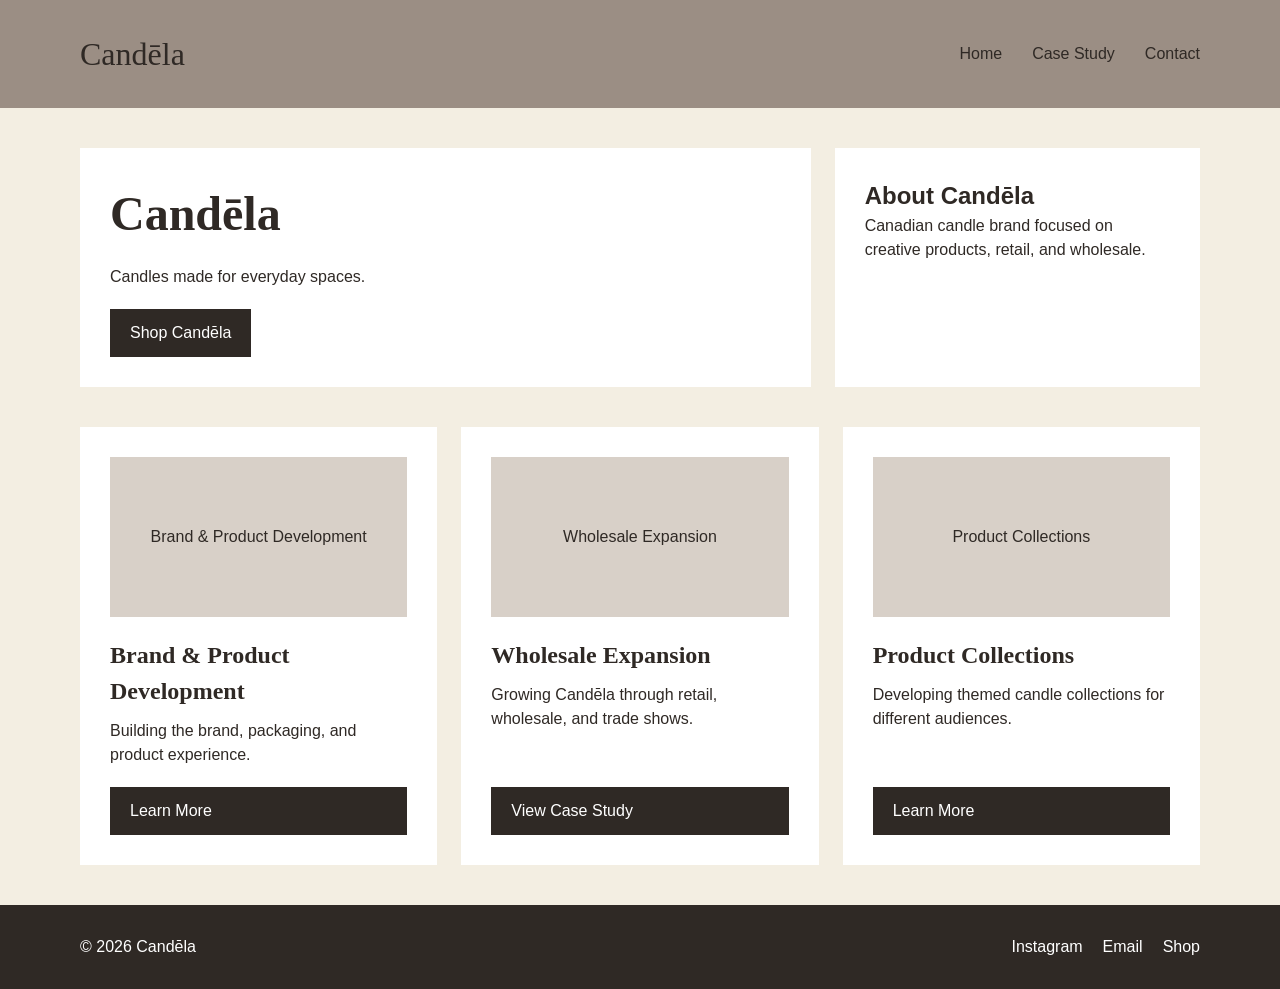
<file: index.html>
<!DOCTYPE html>
<html lang="en">

<head>
    <meta charset="UTF-8">
    <meta name="viewport" content="width=device-width, initial-scale=1.0">
    <title>Candēla</title>
    <link rel="stylesheet" href="css/style.css">
</head>

<body>

    <header class="site-header">
        <h1 class="logo">Candēla</h1>

        <nav class="nav-links">
            <a href="index.html">Home</a>
            <a href="detail.html">Case Study</a>
            <a href="#contact">Contact</a>
        </nav>
    </header>

    <main>

        <section class="hero-grid">

            <div class="hero-main">
                <h2>Candēla</h2>
                <p>Candles made for everyday spaces.</p>
                <a href="#showcase" class="button">Shop Candēla</a>
            </div>

            <div class="hero-info">
                <h2>About Candēla</h2>
                <p>
                    Canadian candle brand focused on creative products,
                    retail, and wholesale.
                </p>
            </div>

        </section>

        <section class="cards-gallery" id="showcase">

            <article class="card">
                <div class="image-placeholder">
                    Brand & Product Development
                </div>

                <h2>Brand & Product Development</h2>

                <p>
                    Building the brand, packaging, and product experience.
                </p>

                <a href="detail.html" class="card-link">Learn More</a>
            </article>

            <article class="card">
                <div class="image-placeholder">
                    Wholesale Expansion
                </div>

                <h2>Wholesale Expansion</h2>

                <p>
                    Growing Candēla through retail, wholesale, and trade shows.
                </p>

                <a href="detail.html" class="card-link">View Case Study</a>
            </article>

            <article class="card">
                <div class="image-placeholder">
                    Product Collections
                </div>

                <h2>Product Collections</h2>

                <p>
                    Developing themed candle collections for different audiences.
                </p>

                <a href="detail.html" class="card-link">Learn More</a>
            </article>

        </section>

    </main>

    <footer class="site-footer" id="contact">
        <p>&copy; 2026 Candēla</p>

        <div class="footer-links">
            <a href="#">Instagram</a>
            <a href="#">Email</a>
            <a href="#">Shop</a>
        </div>
    </footer>

</body>

</html>
</file>
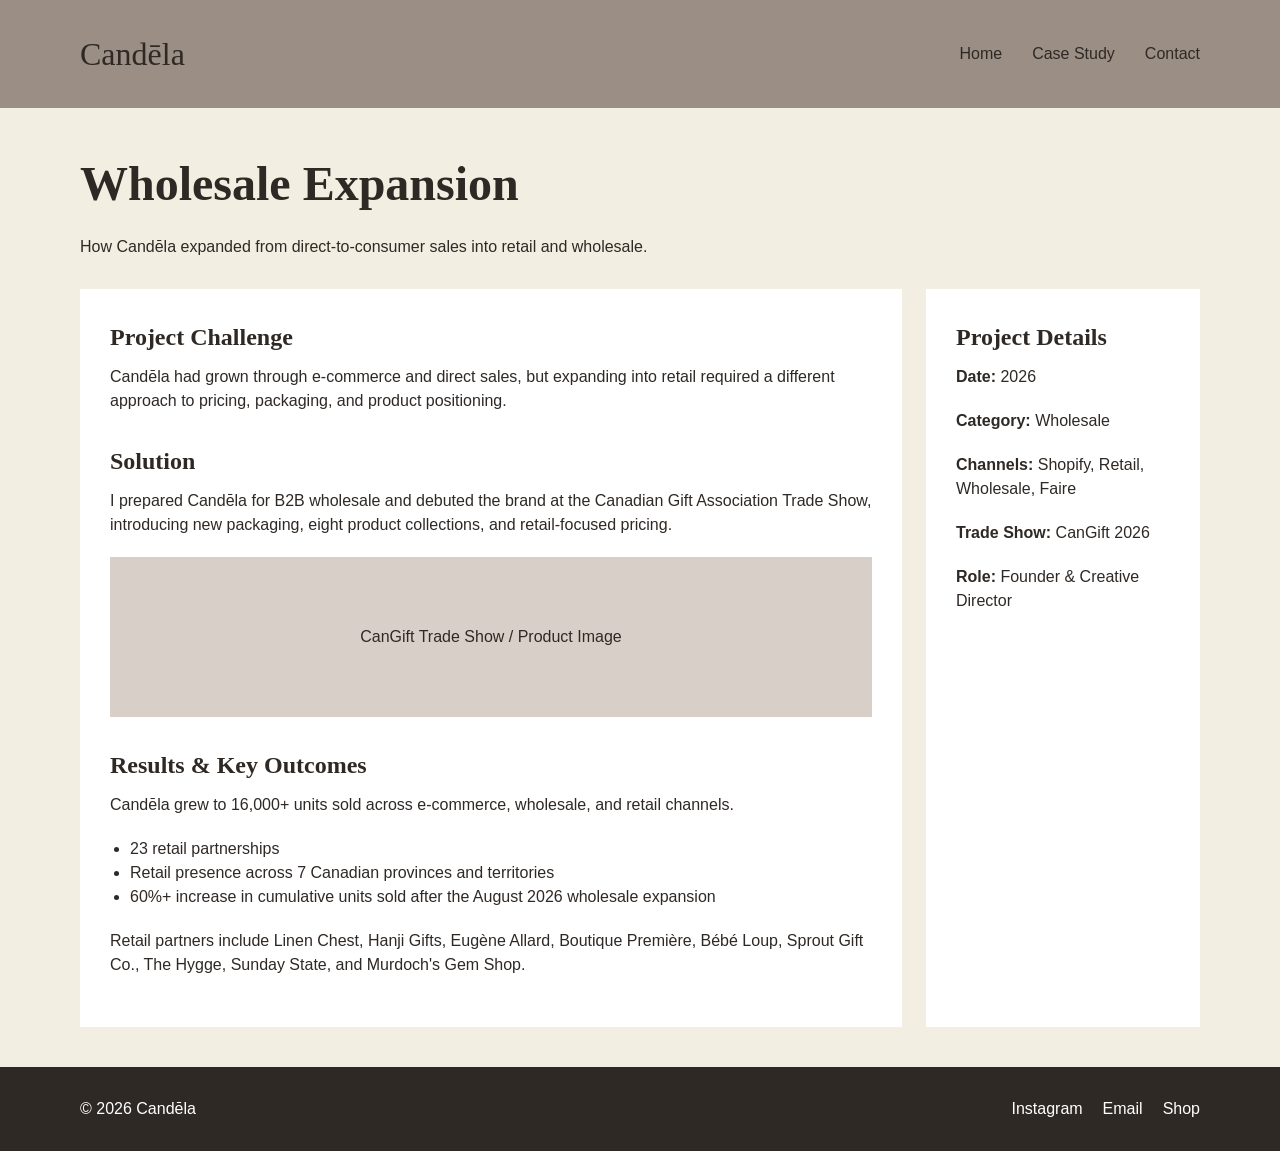
<file: detail.html>
<!DOCTYPE html>
<html lang="en">

<head>
    <meta charset="UTF-8">
    <meta name="viewport" content="width=device-width, initial-scale=1.0">
    <title>Candēla Wholesale Expansion</title>
    <link rel="stylesheet" href="css/style.css">
</head>

<body>

    <header class="site-header">
        <h1 class="logo">Candēla</h1>

        <nav class="nav-links">
            <a href="index.html">Home</a>
            <a href="detail.html">Case Study</a>
            <a href="#contact">Contact</a>
        </nav>
    </header>

    <main class="detail-layout">

        <section class="detail-hero">
            <h2>Wholesale Expansion</h2>
            <p class="lead-text">
                How Candēla expanded from direct-to-consumer sales into retail and wholesale.
            </p>
        </section>

        <section class="content-grid">

            <article class="case-study-content">

                <h3>Project Challenge</h3>
                <p>
                    Candēla had grown through e-commerce and direct sales, but expanding into
                    retail required a different approach to pricing, packaging, and product positioning.
                </p>

                <h3>Solution</h3>
                <p>
                    I prepared Candēla for B2B wholesale and debuted the brand at the Canadian Gift
                    Association Trade Show, introducing new packaging, eight product collections,
                    and retail-focused pricing.
                </p>

                <div class="image-placeholder">
                    CanGift Trade Show / Product Image
                </div>

                <h3>Results & Key Outcomes</h3>

                <p>
                    Candēla grew to 16,000+ units sold across e-commerce, wholesale, and retail channels.
                </p>

                <ul>
                    <li>23 retail partnerships</li>
                    <li>Retail presence across 7 Canadian provinces and territories</li>
                    <li>60%+ increase in cumulative units sold after the August 2026 wholesale expansion</li>
                </ul>

                <p>
                    Retail partners include Linen Chest, Hanji Gifts, Eugène Allard,
                    Boutique Première, Bébé Loup, Sprout Gift Co., The Hygge,
                    Sunday State, and Murdoch's Gem Shop.
                </p>

            </article>

            <aside class="project-details">
                <h3>Project Details</h3>

                <p><strong>Date:</strong> 2026</p>
                <p><strong>Category:</strong> Wholesale</p>
                <p><strong>Channels:</strong> Shopify, Retail, Wholesale, Faire</p>
                <p><strong>Trade Show:</strong> CanGift 2026</p>
                <p><strong>Role:</strong> Founder & Creative Director</p>
            </aside>

        </section>

    </main>

    <footer class="site-footer" id="contact">
        <p>&copy; 2026 Candēla</p>

        <div class="footer-links">
            <a href="#">Instagram</a>
            <a href="#">Email</a>
            <a href="#">Shop</a>
        </div>
    </footer>

</body>

</html>
</file>
<file: css/style.css>
* {
    box-sizing: border-box;
    margin: 0;
    padding: 0;
}

body {
    font-family: Arial, sans-serif;
    background-color: #f3eee2;
    color: #2f2925;
    line-height: 1.5;
}

a {
    color: #2f2925;
    text-decoration: none;
}

.site-header {
    display: flex;
    justify-content: space-between;
    align-items: center;
    padding: 30px 80px;
    background-color: #9b8e84;
}

.logo {
    font-family: Georgia, serif;
    font-size: 32px;
    font-weight: normal;
}

.nav-links {
    display: flex;
    gap: 30px;
}

main {
    padding: 40px 80px;
}

.hero-grid {
    display: grid;
    grid-template-columns: 2fr 1fr;
    gap: 24px;
    margin-bottom: 40px;
}

.hero-main,
.hero-info,
.card,
.case-study-content,
.project-details {
    background-color: white;
    padding: 30px;
}

.hero-main h2,
.detail-hero h2 {
    font-family: Georgia, serif;
    font-size: 48px;
    margin-bottom: 15px;
}

.hero-main p,
.hero-info p,
.card p,
.lead-text,
.case-study-content p,
.project-details p {
    margin-bottom: 20px;
}

.button,
.card-link {
    display: inline-block;
    background-color: #2f2925;
    color: white;
    padding: 12px 20px;
}

.cards-gallery {
    display: grid;
    grid-template-columns: repeat(auto-fit, minmax(280px, 1fr));
    gap: 24px;
}

.card {
    display: flex;
    flex-direction: column;
}

.card h2 {
    font-family: Georgia, serif;
    margin: 20px 0 10px;
}

.card-link {
    margin-top: auto;
}

.image-placeholder {
    background-color: #d8d0c8;
    min-height: 160px;
    display: flex;
    align-items: center;
    justify-content: center;
    text-align: center;
    padding: 20px;
}

.site-footer {
    display: flex;
    justify-content: space-between;
    align-items: center;
    padding: 30px 80px;
    background-color: #2f2925;
    color: white;
}

.footer-links {
    display: flex;
    gap: 20px;
}

.footer-links a {
    color: white;
}

.detail-layout {
    padding: 40px 80px;
}

.detail-hero {
    margin-bottom: 30px;
}

.content-grid {
    display: grid;
    grid-template-columns: 3fr 1fr;
    gap: 24px;
}

.case-study-content h3,
.project-details h3 {
    font-family: Georgia, serif;
    font-size: 24px;
    margin-bottom: 10px;
}

.case-study-content h3:not(:first-child) {
    margin-top: 30px;
}

.case-study-content ul {
    margin: 0 0 20px 20px;
}

@media (max-width: 768px) {
    .site-header {
        flex-direction: column;
        align-items: flex-start;
        gap: 15px;
        padding: 20px;
    }

    .nav-links {
        flex-wrap: wrap;
        gap: 15px;
    }

    main,
    .detail-layout {
        padding: 30px 20px;
    }

    .hero-grid,
    .content-grid {
        grid-template-columns: 1fr;
    }

    .hero-main h2,
    .detail-hero h2 {
        font-size: 36px;
    }

    .site-footer {
        flex-direction: column;
        align-items: flex-start;
        gap: 15px;
        padding: 20px;
    }

    .footer-links {
        flex-wrap: wrap;
    }
}
</file>
